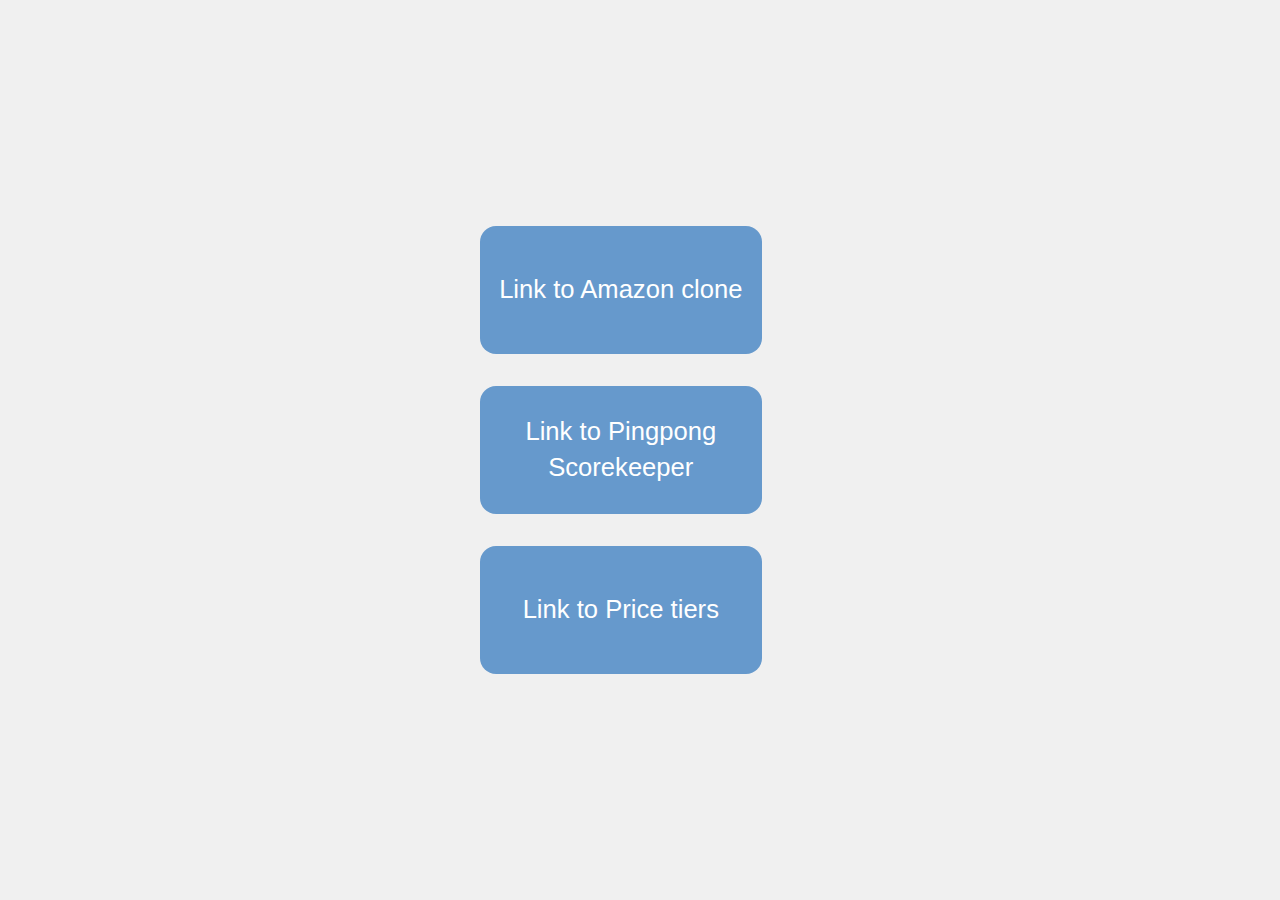
<file: index.html>
<!DOCTYPE html>
<html lang="en">
<head>
    <meta charset="UTF-8">
    <meta name="viewport" content="width=device-width, initial-scale=1.0">
    <title>Document</title>
    <link rel="stylesheet" href="index.css">
</head>
<body>
    <div class="main">
        <a href="amazon.html" class="content-link">
            <div class="content">
                <span class="content-text">Link to Amazon clone</span>
            </div>
        </a>
        <a href="pingpong.html" class="content-link">
            <div class="content">
                <span class="content-text">Link to Pingpong Scorekeeper</span>
            </div>
        </a>
        <a href="pricetiers.html" class="content-link">
            <div class="content">
                <span class="content-text">Link to Price tiers</span>
            </div>
        </a>
    </div>
</body>
</html>
</file>
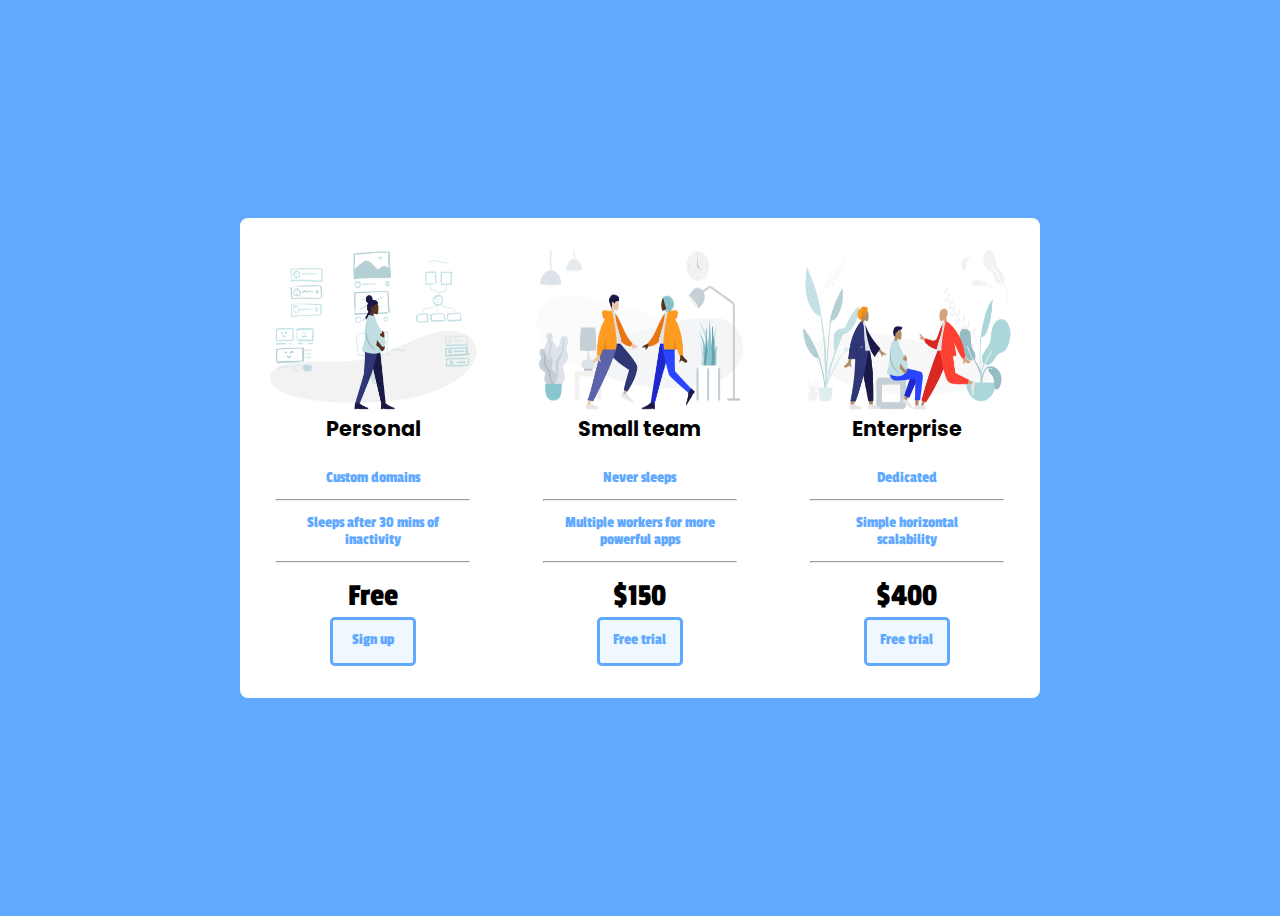
<file: pricetiers.html>
<!DOCTYPE html>
<html lang="en">

<head>
    <meta charset="UTF-8">
    <meta name="viewport" content="width=device-width, initial-scale=1.0">
    <title>Price Tiers</title>
    <link rel="stylesheet" href="https://fonts.googleapis.com/css?family=Open+Sans:400,600,700">
    <link rel="stylesheet" href="pricetiers.css">
    <link rel="preconnect" href="https://fonts.googleapis.com">
    <link rel="preconnect" href="https://fonts.gstatic.com" crossorigin>
    <link href="https://fonts.googleapis.com/css2?family=Dhurjati&display=swap" rel="stylesheet">
    <link rel="preconnect" href="https://fonts.googleapis.com">
    <link rel="preconnect" href="https://fonts.gstatic.com" crossorigin>
    <link href="https://fonts.googleapis.com/css2?family=Archivo+Black&family=Poppins:wght@100&display=swap"
        rel="stylesheet">
        <link rel="preconnect" href="https://fonts.googleapis.com">
<link rel="preconnect" href="https://fonts.gstatic.com" crossorigin>
<link href="https://fonts.googleapis.com/css2?family=Silkscreen&display=swap" rel="stylesheet">
<link rel="preconnect" href="https://fonts.googleapis.com">
<link rel="preconnect" href="https://fonts.gstatic.com" crossorigin>
<link href="https://fonts.googleapis.com/css2?family=Passion+One&family=Silkscreen&display=swap" rel="stylesheet">
</head>

<body>
    <div class="containing">
    <div class="panel pricing-table">

        <div class="pricing-plan">

            <img src="icon1.png" alt="" class="pricing-img">
            <h2 class="pricing-header">Personal</h2>
            <ul class="pricing-features">
                <li class="pricing-features-item">Custom domains</li>
                <hr>
                <li class="pricing-features-item">Sleeps after 30 mins of<br> inactivity</li>
                <hr>
            </ul>
            <span class="pricing-price">Free</span>
            <a href="#/" class="pricing-button">Sign up</a>
        </div>

        <div class="pricing-plan">
            <img src="icon2.png" alt="" class="pricing-img">
            <h2 class="pricing-header">Small team</h2>
            <ul class="pricing-features">
                <li class="pricing-features-item">Never sleeps</li>
                <hr>
                <li class="pricing-features-item">Multiple workers for more <br>powerful apps</li>
                <hr>
            </ul>
            <span class="pricing-price">$150</span>
            <a href="#/" class="pricing-button is-featured">Free trial</a>
        </div>

        <div class="pricing-plan">
            <img src="icon3.png" alt="" class="pricing-img">
            <h2 class="pricing-header">Enterprise</h2>
            <ul class="pricing-features">
                <li class="pricing-features-item">Dedicated</li>
                <li>
                    <hr>
                </li>
                <li class="pricing-features-item">Simple horizontal <br>scalability </li>
                <li>
                    <hr> 
                </li>
            </ul>
            <span class="pricing-price">$400</span>
            <a href="#/" class="pricing-button">Free trial</a>
        </div>

   


</body>

</html>
</file>
<file: index.css>
body {
    margin: 0;
    font-family: 'Arial', sans-serif;
}

.main {
    display: flex;
    flex-direction: column;
    align-items: center;
    justify-content: center;
    min-height: 100vh;
    background-color: #f0f0f0;
}

.content-link {
    text-decoration: none;
}

.content {
    background-color: #6699CC;
    width: 80%;
    max-width: 50rem;
    height: 8rem;
    margin: 1rem;
    border-radius: 1rem;
    display: flex;
    align-items: center;
    justify-content: center;
    transition: transform 0.5s ease;
    cursor: pointer;
}

.content-text {
    width: 20rem;
    font-size: 1.6rem;
    color: white;
    text-align: center;
    line-height: 1.4;
}

.content:hover {
    transform: scale(1.1);
}
</file>
<file: pricetiers.css>
@media (min-width: 610px)
{
    html{
    box-sizing: border-box;
    font-family:'Open Sans',sans-serif ;
}
.linktoamazon{
    background-color: #f5f7fa;
    max-width: 50rem;
    height: 5rem;
    margin-top: 2rem;
    border-radius: .5rem;
    display: flex;
    justify-content: center;
    align-items: center;
}
.amazon{
    
    background-color:#dae6f8;
    border-radius: .2rem;
    padding: 2%;
    color:#60a9ff ;
}
.amazon:hover{
    background-color: #60a9ff;
    border-radius: .2rem;
    padding: 2%;
    color: #f5f7fa;
}
.containing{
    display: flex;
    flex-direction: column;
    align-content: center;
    justify-content: space-around;
}
body{
    min-height: 100vh;
    background-color: #60a9ff;
    display: flex;
    justify-content: center;
    align-items: center;
}

.panel{
    background-color: white;
    width: 50rem;
    height: 30rem;
    display: flex;  
    border-radius: .5rem;
    flex-direction: row;
    transition-duration: .2s;
}

.pricing-plan{
    width: calc(100%/3);
    display: flex;
    flex-direction: column;
    justify-content:space-between;
    margin-top: 2rem;
    margin-bottom: 2rem;
    align-items: center;
    font-family: 'Passion One', sans-serif;
    transition-duration: .3s;
}
.pricing-plan:hover{
    width: calc(100%/3);
    display: flex;
    flex-direction: column;
    justify-content:space-between;
    margin-top: 2rem;
    margin-bottom: 2rem;
    align-items: center;
    font-family: 'Passion One', sans-serif;
    transition-duration: .3s;
    background-color:aliceblue;
    border-radius: .7rem;
}
img{
transition-duration: .3s;
    width: 13rem;
    height: 10rem;
}
img:hover{
    transform: scale(1.1);
}
.pricing-header{
    margin-top: 0;
    font-family: 'Archivo Black', sans-serif;
font-family: 'Poppins', sans-serif;
font-size: 1.3rem;
transition-duration: .3s;
}
.pricing-header:hover{
    margin-top: 0;
    font-family: 'Archivo Black', sans-serif;
font-family: 'Poppins', sans-serif;
font-size: 1.3rem;
transform: translateY(5px);
}
ul{
    display: flex;
    flex-direction: column;
    justify-content: space-evenly;
    list-style-type: none;
    align-items: center;
    padding-left: 0;
    margin-top: 0;
    margin-bottom: 0;
    height: 7rem;
    font-family: 'Passion One', sans-serif;
    color: #60a9ff;
    
}
li:hover{
    transform: translateX(5px);

    text-align: center;
}
li{
    transition-duration: .3s;
    text-align: center;
}
hr{
    background-color: #f5f7fa;
    width: 12em;
}
.pricing-price{
    transition-duration: .3s;
font-size: 2rem;
}
.pricing-price:hover{
    transform:  scale(1.2);
    font-size: 2rem;
    }
    

.pricing-button:hover{
    background-color: #60a9ff;
    width: 5rem;
    height:2rem;
    text-align: center;
    padding-top: .7rem ;
    border-color: #60a9ff;
    border-radius: .3rem;
    border-style: solid;
    color: aliceblue;
    transition-duration: .5s;
}
.pricing-button
{
    background-color: aliceblue;
    width: 5rem;
    height:2rem;
    text-align: center;
    padding-top: .7rem ;
    border-color: #60a9ff;
    border-radius: .3rem;
    border-style: solid;
    color: #60a9ff;
}
a{
    text-decoration: none;
}

}
@media(max-width:610px)
{
html{
    box-sizing: border-box;
    font-family:'Open Sans',sans-serif ;
}
body{
    min-height: 100vh;
    background-color: #60a9ff;
    display: flex;
    justify-content: center;
    align-items: center;
}
.panel{
    background-color: white;
    width: 20rem;
    height: 100rem;
    display: flex;  
    border-radius: .5rem;
    flex-direction: column;
    align-items: center;
    justify-content: space-around;
    


}
.pricing-plan{
    height: calc(100%/3);
    display: flex;
    flex-direction: column;
    justify-content:space-between;
    margin-top: 2rem;
    margin-bottom: 2rem;
    align-items: center;
    font-family: 'Passion One', sans-serif;
}
img{
    width: 13rem;
    height: 10rem;
}
.pricing-header{
    margin-top: 0;
font-family: 'Poppins', sans-serif;
font-size: 1.3rem;
}
ul{
    display: flex;
    flex-direction: column;
    justify-content: space-between;
    list-style-type: none;
    align-items: center;
    padding-left: 0;
    margin-top: 0;
    color: #60a9ff;
    margin-bottom: 0;
}
li{
    
    text-align: center;
}
hr{
    background-color: #f5f7fa;
    width: 15em;
}
.pricing-price{
font-size: 2rem;
}
.pricing-button{
    background-color: #60a9ff;
    width: 5rem;
    height:2rem;
    text-align: center;
    padding-top: .6rem ;
    border-color: #60a9ff;
    border-radius: .3rem;
    border-style: solid;
    color:aliceblue;
}
a{
    text-decoration: none;
}
.linktoamazon{
    background-color: #f5f7fa;
    max-width: 50rem;
    height: 5rem;
    margin-top: 2rem;
    border-radius: .5rem;
    display: flex;
    justify-content: center;
    align-items: center;
}
.amazon{
    
    background-color:#dae6f8;
    border-radius: .2rem;
    padding: 2%;
    color:#60a9ff ;
}
.amazon:hover{
    background-color: #60a9ff;
    border-radius: .2rem;
    padding: 2%;
    color: #f5f7fa;
}
.containing{
    display: flex;
    flex-direction: column;
    align-content: center;
    justify-content: space-around;
}
}
</file>
